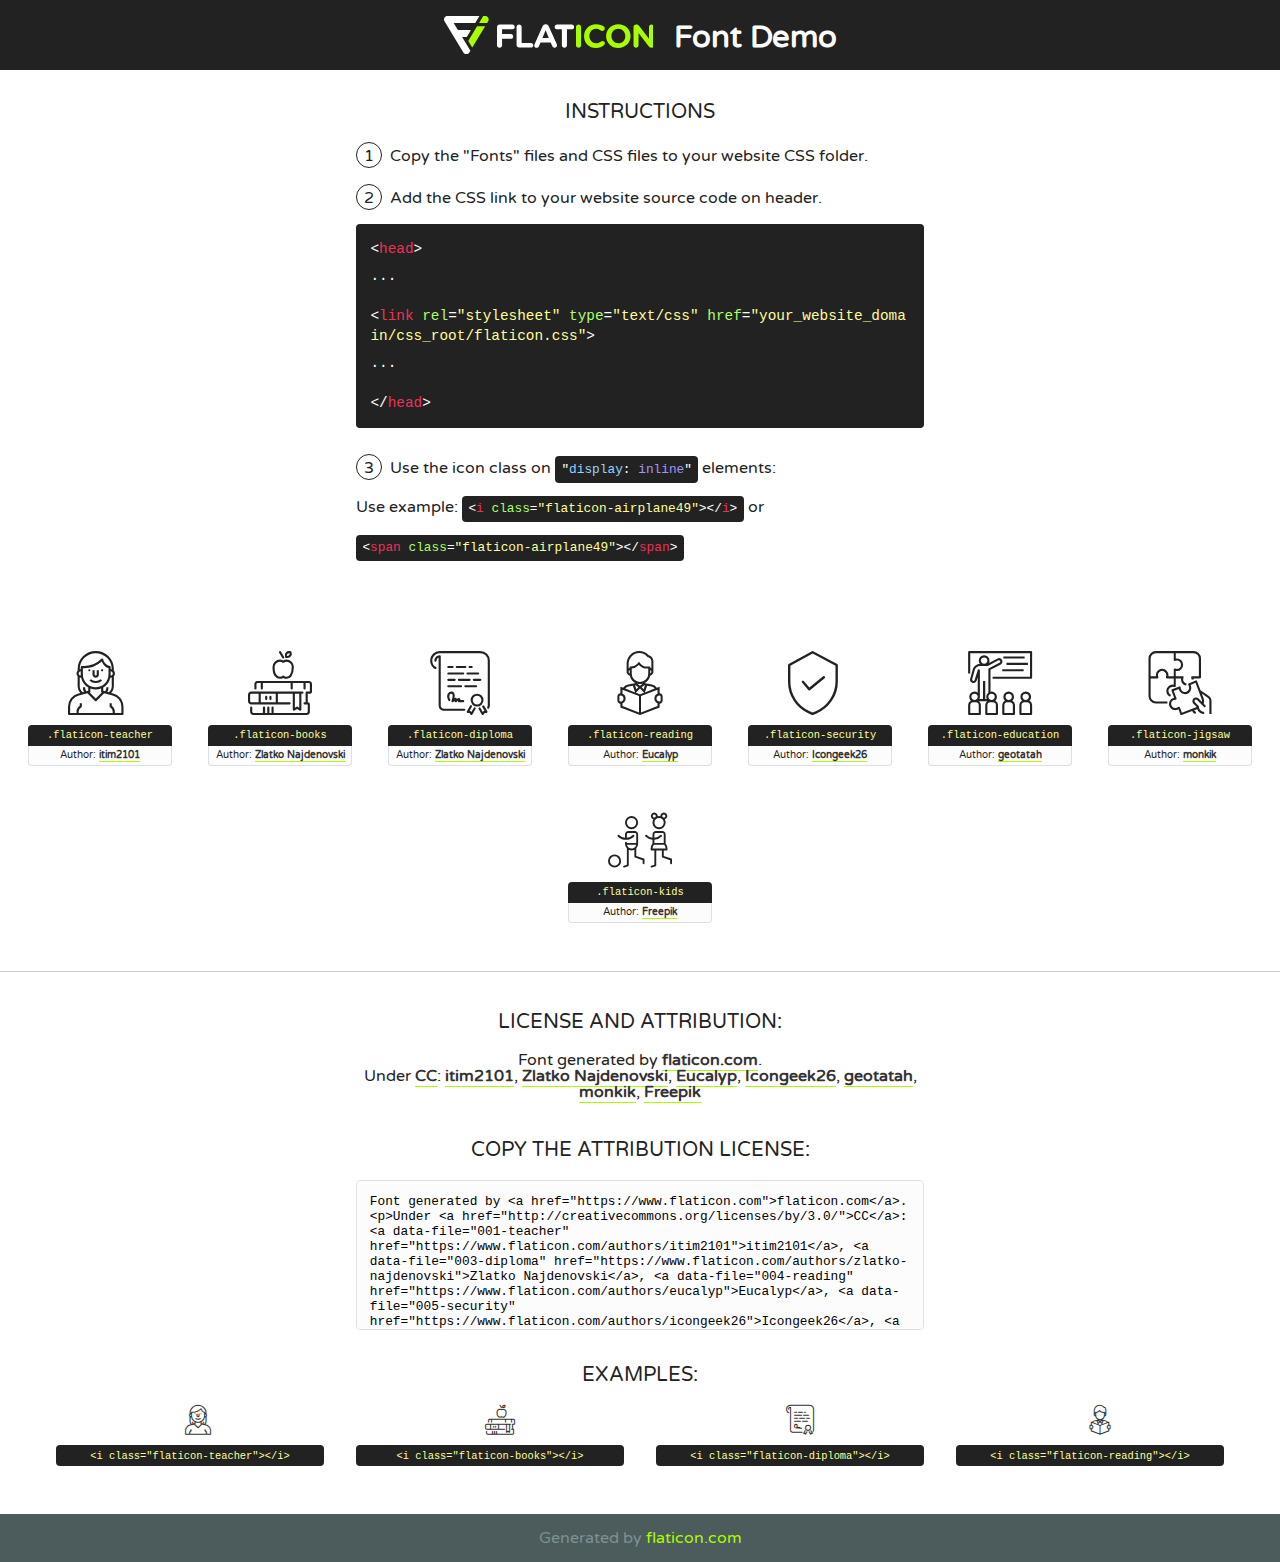
<file: Excellent High School/fonts/flaticon/font/flaticon.html>
<!DOCTYPE html>
<!--
  Flaticon icon font: Flaticon
  Creation date: 26/01/2019 10:34
-->
<html>
<!DOCTYPE html>
<html>

<head>
    <title>Flaticon WebFont</title>
    <link href="http://fonts.googleapis.com/css?family=Varela+Round" rel="stylesheet" type="text/css" />
    <link rel="stylesheet" type="text/css" href="flaticon.css">
    <meta charset="UTF-8">
    <style>
    html, body, div, span, applet, object, iframe,
    h1, h2, h3, h4, h5, h6, p, blockquote, pre,
    a, abbr, acronym, address, big, cite, code,
    del, dfn, em, img, ins, kbd, q, s, samp,
    small, strike, strong, sub, sup, tt, var,
    b, u, i, center,
    dl, dt, dd, ol, ul, li,
    fieldset, form, label, legend,
    table, caption, tbody, tfoot, thead, tr, th, td,
    article, aside, canvas, details, embed, 
    figure, figcaption, footer, header, hgroup, 
    menu, nav, output, ruby, section, summary,
    time, mark, audio, video {
        margin: 0;
        padding: 0;
        border: 0;
        font-size: 100%;
        font: inherit;
        vertical-align: baseline;
    }
    /* HTML5 display-role reset for older browsers */
    article, aside, details, figcaption, figure, 
    footer, header, hgroup, menu, nav, section {
        display: block;
    }
    body {
        line-height: 1;
    }
    ol, ul {
        list-style: none;
    }
    blockquote, q {
        quotes: none;
    }
    blockquote:before, blockquote:after,
    q:before, q:after {
        content: '';
        content: none;
    }
    table {
        border-collapse: collapse;
        border-spacing: 0;
    }
    body {
        font-family: 'Varela Round', Helvetica, Arial, sans-serif;
        font-size: 16px;
        color: #222;
    }
    a {
        color: #333;
        border-bottom: 1px solid #a9fd00;
        font-weight: bold;
        text-decoration: none;
    }
    * {
        -moz-box-sizing: border-box;
        -webkit-box-sizing: border-box;
        box-sizing: border-box;
        margin: 0;
        padding: 0;
    }
    [class^="flaticon-"]:before, [class*=" flaticon-"]:before, [class^="flaticon-"]:after, [class*=" flaticon-"]:after {
        font-family: Flaticon;
        font-size: 30px;
        font-style: normal;
        margin-left: 20px;
        color: #333;
    }
    .wrapper {
        max-width: 600px;
        margin: auto;
        padding: 0 1em;
    }
    .title {
        font-size: 1.25em;
        text-align: center;
        margin-bottom: 1em;
        text-transform: uppercase;
    }
    header {
        text-align: center;
        background-color: #222;
        color: #fff;
        padding: 1em;
    }
    header .logo {
        width: 210px;
        height: 38px;
        display: inline-block;
        vertical-align: middle;
        margin-right: 1em;
        border: none;
    }
    header strong {
        font-size: 1.95em;
        font-weight: bold;
        vertical-align: middle;
        margin-top: 5px;
        display: inline-block;
    }
    .demo {
        margin: 2em auto;
        line-height: 1.25em;
    }
    .demo ul li {
        margin-bottom: 1em;
    }
    .demo ul li .num {
        color: #222;
        border-radius: 20px;
        display: inline-block;
        width: 26px;
        padding: 3px;
        height: 26px;
        text-align: center;
        margin-right: 0.5em;
        border: 1px solid #222;
    }
    .demo ul li code {
        background-color: #222;
        border-radius: 4px;
        padding: 0.25em 0.5em;
        display: inline-block;
        color: #fff;
        font-family: Consolas,Monaco,Lucida Console,Liberation Mono,DejaVu Sans Mono,Bitstream Vera Sans Mono,Courier New, monospace;
        font-weight: lighter;
        margin-top: 1em;
        font-size: 0.8em;
        word-break: break-all;
    }
    .demo ul li code.big {
        padding: 1em;
        font-size: 0.9em;
    }
    .demo ul li code .red {
        color: #EF3159;
    }
    .demo ul li code .green {
        color: #ACFF65;
    }
    .demo ul li code .yellow {
        color: #FFFF99;
    }
    .demo ul li code .blue {
        color: #99D3FF;
    }
    .demo ul li code .purple {
        color: #A295FF;
    }
    .demo ul li code .dots {
        margin-top: 0.5em;
        display: block;
    }
    #glyphs {
        border-bottom: 1px solid #ccc;
        padding: 2em 0;
        text-align: center;
    }
    .glyph {
        display: inline-block;
        width: 9em;
        margin: 1em;
        text-align: center;
        vertical-align: top;
        background: #FFF;
    }
    .glyph .glyph-icon {
        padding: 10px;
        display: block;
        font-family:"Flaticon";
        font-size: 64px;
        line-height: 1;
    }
    .glyph .glyph-icon:before {
        font-size: 64px;
        color: #222;
        margin-left: 0;
    }
    .class-name {
        font-size: 0.65em;
        background-color: #222;
        color: #fff;
        border-radius: 4px 4px 0 0;
        padding: 0.5em;
        color: #FFFF99;
        font-family: Consolas,Monaco,Lucida Console,Liberation Mono,DejaVu Sans Mono,Bitstream Vera Sans Mono,Courier New, monospace;
    }
    .author-name {
        font-size: 0.6em;
        background-color: #fcfcfd;
        border: 1px solid #DEDEE4;
        border-top: 0;
        border-radius: 0 0 4px 4px;
        padding: 0.5em;
    }
    .class-name:last-child {
        font-size: 10px;
        color:#888;
    }
    .class-name:last-child a {
        font-size: 10px;
        color:#555;
    }
    .class-name:last-child a:hover {
        color:#a9fd00;
    }
    .glyph > input {
        display: block;
        width: 100px;
        margin: 5px auto;
        text-align: center;
        font-size: 12px;
        cursor: text;
    }
    .glyph > input.icon-input {
        font-family:"Flaticon";
        font-size: 16px;
        margin-bottom: 10px;
    }
    .attribution .title {
        margin-top: 2em;
    }
    .attribution textarea {
        background-color: #fcfcfd;
        padding: 1em;
        border: none;
        box-shadow: none;
        border: 1px solid #DEDEE4;
        border-radius: 4px;
        resize: none;
        width: 100%;
        height: 150px;
        font-size: 0.8em;
        font-family: Consolas,Monaco,Lucida Console,Liberation Mono,DejaVu Sans Mono,Bitstream Vera Sans Mono,Courier New, monospace;
        -webkit-appearance: none;
    }
    .iconsuse {
        margin: 2em auto;
        text-align: center;
        max-width: 1200px;
    }
    .iconsuse:after {
        content: '';
        display: table;
        clear: both;
    }
    .iconsuse .image {
        float: left;
        width: 25%;
        padding: 0 1em;
    }
    .iconsuse .image p {
        margin-bottom: 1em;
    }
    .iconsuse .image span {
        display: block;
        font-size: 0.65em;
        background-color: #222;
        color: #fff;
        border-radius: 4px;
        padding: 0.5em;
        color: #FFFF99;
        margin-top: 1em;
        font-family: Consolas,Monaco,Lucida Console,Liberation Mono,DejaVu Sans Mono,Bitstream Vera Sans Mono,Courier New, monospace;
    }
    #footer {
        text-align: center;
        background-color: #4C5B5C;
        color: #7c9192;
        padding: 1em;
    }
    #footer a {
        border: none;
        color: #a9fd00;
        font-weight: normal;
    }
    @media (max-width: 960px) {
        .iconsuse .image {
            width: 50%;
        }
    }
    @media (max-width: 560px) {
        .iconsuse .image {
            width: 100%;
        }
    }
    </style>
</head>

<body class="characters-off">

    <header>
        <a href="https://www.flaticon.com" target="_blank" class="logo">
            <svg version="1.1" xmlns="http://www.w3.org/2000/svg" xmlns:xlink="http://www.w3.org/1999/xlink" xmlns:a="http://ns.adobe.com/AdobeSVGViewerExtensions/3.0/" viewBox="0 0 560.875 102.036" enable-background="new 0 0 560.875 102.036" xml:space="preserve">
                <defs>
                </defs>
                <g>
                    <g class="letters">
                        <path fill="#ffffff" d="M141.596,29.675c0-3.777,2.985-6.767,6.764-6.767h34.438c3.426,0,6.15,2.728,6.15,6.15
                        c0,3.43-2.724,6.149-6.15,6.149h-27.674v13.091h23.719c3.429,0,6.151,2.724,6.151,6.15c0,3.43-2.723,6.149-6.151,6.149h-23.719
                        v17.574c0,3.773-2.986,6.761-6.764,6.761c-3.779,0-6.764-2.989-6.764-6.761V29.675z"></path>
                        <path fill="#ffffff" d="M193.844,29.149c0-3.781,2.985-6.767,6.764-6.767c3.776,0,6.763,2.985,6.763,6.767v42.957h25.039
                        c3.426,0,6.149,2.726,6.149,6.153c0,3.425-2.723,6.15-6.149,6.15h-31.802c-3.779,0-6.764-2.986-6.764-6.768V29.149z"></path>
                        <path fill="#ffffff" d="M241.891,75.71l21.438-48.407c1.492-3.341,4.215-5.357,7.906-5.357h0.792
                        c3.686,0,6.323,2.017,7.815,5.357l21.439,48.407c0.436,0.967,0.701,1.845,0.701,2.723c0,3.602-2.809,6.501-6.414,6.501
                        c-3.161,0-5.269-1.845-6.499-4.655l-4.132-9.661h-27.059l-4.301,10.102c-1.144,2.631-3.426,4.214-6.237,4.214
                        c-3.517,0-6.24-2.81-6.24-6.325C241.1,77.64,241.451,76.677,241.891,75.71z M279.932,58.666l-8.521-20.297l-8.526,20.297H279.932
                        z"></path>
                        <path fill="#ffffff" d="M314.864,35.387H301.86c-3.429,0-6.239-2.813-6.239-6.238c0-3.429,2.811-6.24,6.239-6.24h39.533
                        c3.426,0,6.237,2.811,6.237,6.24c0,3.425-2.811,6.238-6.237,6.238h-13.001v42.785c0,3.773-2.99,6.761-6.764,6.761
                        c-3.779,0-6.764-2.989-6.764-6.761V35.387z"></path>
                        <path fill="#A9FD00" d="M352.615,29.149c0-3.781,2.985-6.767,6.767-6.767c3.774,0,6.761,2.985,6.761,6.767v49.024
                        c0,3.773-2.987,6.761-6.761,6.761c-3.781,0-6.767-2.989-6.767-6.761V29.149z"></path>
                        <path fill="#A9FD00" d="M374.132,53.836v-0.179c0-17.481,13.178-31.801,32.065-31.801c9.22,0,15.459,2.458,20.557,6.238
                        c1.402,1.054,2.637,2.985,2.637,5.357c0,3.692-2.985,6.59-6.681,6.59c-1.845,0-3.071-0.702-4.044-1.319
                        c-3.776-2.813-7.729-4.393-12.562-4.393c-10.364,0-17.831,8.611-17.831,19.154v0.173c0,10.542,7.291,19.329,17.831,19.329
                        c5.715,0,9.492-1.756,13.359-4.834c1.049-0.874,2.458-1.491,4.039-1.491c3.429,0,6.325,2.813,6.325,6.236
                        c0,2.106-1.056,3.78-2.282,4.834c-5.539,4.834-12.036,7.733-21.878,7.733C387.572,85.464,374.132,71.493,374.132,53.836z"></path>
                        <path fill="#A9FD00" d="M433.009,53.836v-0.179c0-17.481,13.79-31.801,32.766-31.801c18.981,0,32.592,14.143,32.592,31.628v0.173
                        c0,17.483-13.785,31.807-32.769,31.807C446.625,85.464,433.009,71.32,433.009,53.836z M484.224,53.836v-0.179
                        c0-10.539-7.725-19.326-18.626-19.326c-10.893,0-18.449,8.611-18.449,19.154v0.173c0,10.542,7.73,19.329,18.626,19.329
                        C476.676,72.986,484.224,64.378,484.224,53.836z"></path>
                        <path fill="#A9FD00" d="M506.233,29.321c0-3.774,2.99-6.763,6.767-6.763h1.401c3.252,0,5.183,1.583,7.029,3.953l26.093,34.265
                        V29.059c0-3.692,2.99-6.677,6.681-6.677c3.683,0,6.671,2.985,6.671,6.677v48.934c0,3.78-2.987,6.765-6.764,6.765h-0.436
                        c-3.257,0-5.188-1.581-7.034-3.953l-27.056-35.492v32.944c0,3.687-2.985,6.676-6.678,6.676c-3.683,0-6.673-2.989-6.673-6.676
                        V29.321z"></path>
                    </g>
                    <g class="insignia">
                        <path fill="#ffffff" d="M48.372,56.137h12.517l11.156-18.537H37.186L25.688,18.539h57.825L94.668,0H9.271
                        C5.925,0,2.842,1.801,1.198,4.716c-1.644,2.907-1.593,6.482,0.134,9.343l50.38,83.501c1.678,2.781,4.689,4.476,7.938,4.476
                        c3.246,0,6.257-1.695,7.935-4.476l2.898-4.804L48.372,56.137z"></path>
                        <g class="i">
                            <path fill="#A9FD00" d="M93.575,18.539h0.031v0.004l21.652,0.004l2.705-4.488c1.727-2.861,1.778-6.436,0.133-9.343
                            C116.454,1.801,113.371,0,110.026,0h-5.294L93.575,18.539z"></path>
                            <polygon fill="#A9FD00" points="88.291,27.356 64.725,66.486 75.519,84.404 109.942,27.356"></polygon>
                        </g>
                    </g>
                </g>
            </svg>
        </a>
        <strong>Font Demo</strong>
    </header>


    <section class="demo wrapper">

        <p class="title">Instructions</p>

        <ul>
            <li>
                <span class="num">1</span>Copy the "Fonts" files and CSS files to your website CSS folder.
            </li>
            <li>
                <span class="num">2</span>Add the CSS link to your website source code on header.
                <code class="big">
                    &lt;<span class="red">head</span>&gt;
                    <br/><span class="dots">...</span>
                    <br/>&lt;<span class="red">link</span> <span class="green">rel</span>=<span class="yellow">"stylesheet"</span> <span class="green">type</span>=<span class="yellow">"text/css"</span> <span class="green">href</span>=<span class="yellow">"your_website_domain/css_root/flaticon.css"</span>&gt;
                    <br/><span class="dots">...</span>
                    <br/>&lt;/<span class="red">head</span>&gt;
                </code>
            </li>

            <li>
                <p>
                    <span class="num">3</span>Use the icon class on <code>"<span class="blue">display</span>:<span class="purple"> inline</span>"</code> elements:
                    <br />
                    Use example: <code>&lt;<span class="red">i</span> <span class="green">class</span>=<span class="yellow">&quot;flaticon-airplane49&quot;</span>&gt;&lt;/<span class="red">i</span>&gt;</code> or <code>&lt;<span class="red">span</span> <span class="green">class</span>=<span class="yellow">&quot;flaticon-airplane49&quot;</span>&gt;&lt;/<span class="red">span</span>&gt;</code>
            </li>
        </ul>

    </section>




   <section id="glyphs">          
    
      
        <div class="glyph"><div class="glyph-icon flaticon-teacher"></div>
            <div class="class-name">.flaticon-teacher</div>
            <div class="author-name">Author: <a data-file="001-teacher" href="https://www.flaticon.com/authors/itim2101">itim2101</a> </div> 
        </div>        
        
        <div class="glyph"><div class="glyph-icon flaticon-books"></div>
            <div class="class-name">.flaticon-books</div>
            <div class="author-name">Author: <a data-file="002-books" href="https://www.flaticon.com/authors/zlatko-najdenovski">Zlatko Najdenovski</a> </div> 
        </div>        
        
        <div class="glyph"><div class="glyph-icon flaticon-diploma"></div>
            <div class="class-name">.flaticon-diploma</div>
            <div class="author-name">Author: <a data-file="003-diploma" href="https://www.flaticon.com/authors/zlatko-najdenovski">Zlatko Najdenovski</a> </div> 
        </div>        
        
        <div class="glyph"><div class="glyph-icon flaticon-reading"></div>
            <div class="class-name">.flaticon-reading</div>
            <div class="author-name">Author: <a data-file="004-reading" href="https://www.flaticon.com/authors/eucalyp">Eucalyp</a> </div> 
        </div>        
        
        <div class="glyph"><div class="glyph-icon flaticon-security"></div>
            <div class="class-name">.flaticon-security</div>
            <div class="author-name">Author: <a data-file="005-security" href="https://www.flaticon.com/authors/icongeek26">Icongeek26</a> </div> 
        </div>        
        
        <div class="glyph"><div class="glyph-icon flaticon-education"></div>
            <div class="class-name">.flaticon-education</div>
            <div class="author-name">Author: <a data-file="006-education" href="https://www.flaticon.com/authors/geotatah">geotatah</a> </div> 
        </div>        
        
        <div class="glyph"><div class="glyph-icon flaticon-jigsaw"></div>
            <div class="class-name">.flaticon-jigsaw</div>
            <div class="author-name">Author: <a data-file="007-jigsaw" href="https://www.flaticon.com/authors/monkik">monkik</a> </div> 
        </div>        
        
        <div class="glyph"><div class="glyph-icon flaticon-kids"></div>
            <div class="class-name">.flaticon-kids</div>
            <div class="author-name">Author: <a data-file="008-kids" href="http://www.freepik.com">Freepik</a> </div> 
        </div>        
        

    </section>



    <section class="attribution wrapper"   style="text-align:center;">

      <div class="title">License and attribution:</div><div class="attrDiv">Font generated by <a href="https://www.flaticon.com">flaticon.com</a>. <div><p>Under <a href="http://creativecommons.org/licenses/by/3.0/">CC</a>: <a data-file="001-teacher" href="https://www.flaticon.com/authors/itim2101">itim2101</a>, <a data-file="003-diploma" href="https://www.flaticon.com/authors/zlatko-najdenovski">Zlatko Najdenovski</a>, <a data-file="004-reading" href="https://www.flaticon.com/authors/eucalyp">Eucalyp</a>, <a data-file="005-security" href="https://www.flaticon.com/authors/icongeek26">Icongeek26</a>, <a data-file="006-education" href="https://www.flaticon.com/authors/geotatah">geotatah</a>, <a data-file="007-jigsaw" href="https://www.flaticon.com/authors/monkik">monkik</a>, <a data-file="008-kids" href="http://www.freepik.com">Freepik</a></p>  </div>
      </div>
      <div class="title">Copy the Attribution License:</div>

    <textarea onclick="this.focus();this.select();">Font generated by &lt;a href=&quot;https://www.flaticon.com&quot;&gt;flaticon.com&lt;/a&gt;. <p>Under <a href="http://creativecommons.org/licenses/by/3.0/">CC</a>: <a data-file="001-teacher" href="https://www.flaticon.com/authors/itim2101">itim2101</a>, <a data-file="003-diploma" href="https://www.flaticon.com/authors/zlatko-najdenovski">Zlatko Najdenovski</a>, <a data-file="004-reading" href="https://www.flaticon.com/authors/eucalyp">Eucalyp</a>, <a data-file="005-security" href="https://www.flaticon.com/authors/icongeek26">Icongeek26</a>, <a data-file="006-education" href="https://www.flaticon.com/authors/geotatah">geotatah</a>, <a data-file="007-jigsaw" href="https://www.flaticon.com/authors/monkik">monkik</a>, <a data-file="008-kids" href="http://www.freepik.com">Freepik</a></p>  
     </textarea>

    </section>

    <section class="iconsuse">

          <div class="title">Examples:</div>            
             
            <div class="image">
                <p>
                    <i class="glyph-icon flaticon-teacher"></i> 
                    <span>&lt;i class=&quot;flaticon-teacher&quot;&gt;&lt;/i&gt;</span>
                </p>
            </div>
            
            <div class="image">
                <p>
                    <i class="glyph-icon flaticon-books"></i> 
                    <span>&lt;i class=&quot;flaticon-books&quot;&gt;&lt;/i&gt;</span>
                </p>
            </div>
            
            <div class="image">
                <p>
                    <i class="glyph-icon flaticon-diploma"></i> 
                    <span>&lt;i class=&quot;flaticon-diploma&quot;&gt;&lt;/i&gt;</span>
                </p>
            </div>
            
            <div class="image">
                <p>
                    <i class="glyph-icon flaticon-reading"></i> 
                    <span>&lt;i class=&quot;flaticon-reading&quot;&gt;&lt;/i&gt;</span>
                </p>
            </div>
                       
        </div>
                            
    </section>

<div id="footer">
    <div>Generated by <a href="https://www.flaticon.com">flaticon.com</a>
    </div>
</div>



</body>
</html>
</file>
<file: Excellent High School/fonts/flaticon/font/flaticon.css>
/*
  	Flaticon icon font: Flaticon
  	Creation date: 26/01/2019 10:34
  	*/

@font-face {
  font-family: "Flaticon";
  src: url("./Flaticon.eot");
  src: url("./Flaticon.eot?#iefix") format("embedded-opentype"),
       url("./Flaticon.woff2") format("woff2"),
       url("./Flaticon.woff") format("woff"),
       url("./Flaticon.ttf") format("truetype"),
       url("./Flaticon.svg#Flaticon") format("svg");
  font-weight: normal;
  font-style: normal;
}

@media screen and (-webkit-min-device-pixel-ratio:0) {
  @font-face {
    font-family: "Flaticon";
    src: url("./Flaticon.svg#Flaticon") format("svg");
  }
}

[class^="flaticon-"]:before, [class*=" flaticon-"]:before,
[class^="flaticon-"]:after, [class*=" flaticon-"]:after {   
  font-family: Flaticon;
        font-size: 20px;
font-style: normal;
margin-left: 20px;
}

.flaticon-teacher:before { content: "\f100"; }
.flaticon-books:before { content: "\f101"; }
.flaticon-diploma:before { content: "\f102"; }
.flaticon-reading:before { content: "\f103"; }
.flaticon-security:before { content: "\f104"; }
.flaticon-education:before { content: "\f105"; }
.flaticon-jigsaw:before { content: "\f106"; }
.flaticon-kids:before { content: "\f107"; }
</file>
